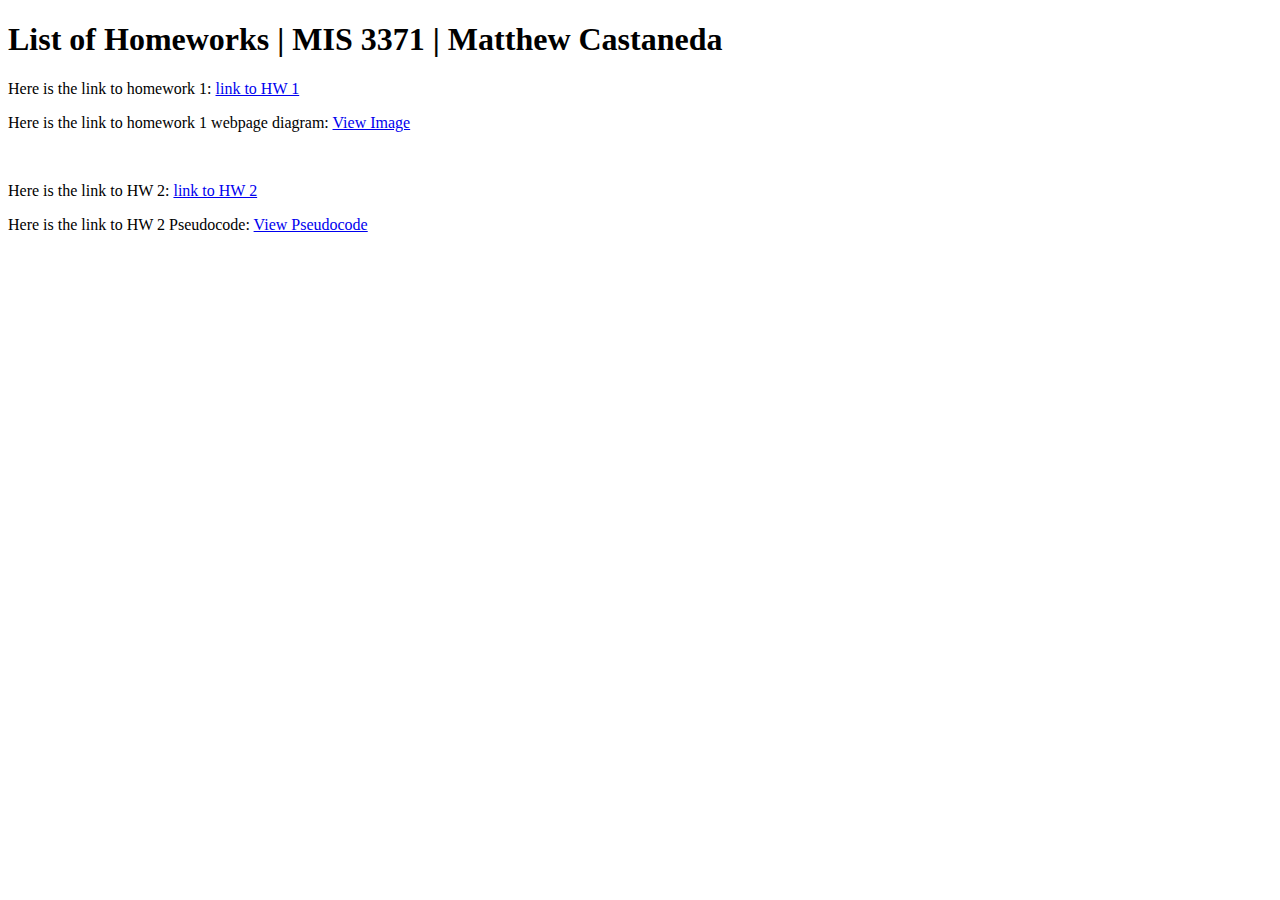
<file: index.html>
<!DOCTYPE html>
<html>
<body>

<h1>List of Homeworks | MIS 3371 | Matthew Castaneda</h1>
<p>Here is the link to homework 1: <a href="https://dd-matt.github.io/mis3371/homework1/index.html" target="_blank">link to HW 1</a></p>
<p>Here is the link to homework 1 webpage diagram: <a href="https://dd-matt.github.io/mis3371/homework1/assets/mis3371-homework1-diagram.drawio.png" target="_blank">View Image</a></p>
<br>
<p>Here is the link to HW 2: <a href="https://dd-matt.github.io/mis3371/homework2/index.html" target="_blank">link to HW 2</a></p>
<p>Here is the link to HW 2 Pseudocode: <a href="https://dd-matt.github.io/mis3371/homework2/assets/pseudocode for patient registration.txt" target="_blank">View Pseudocode</a></p>

</body>
</html>
</file>
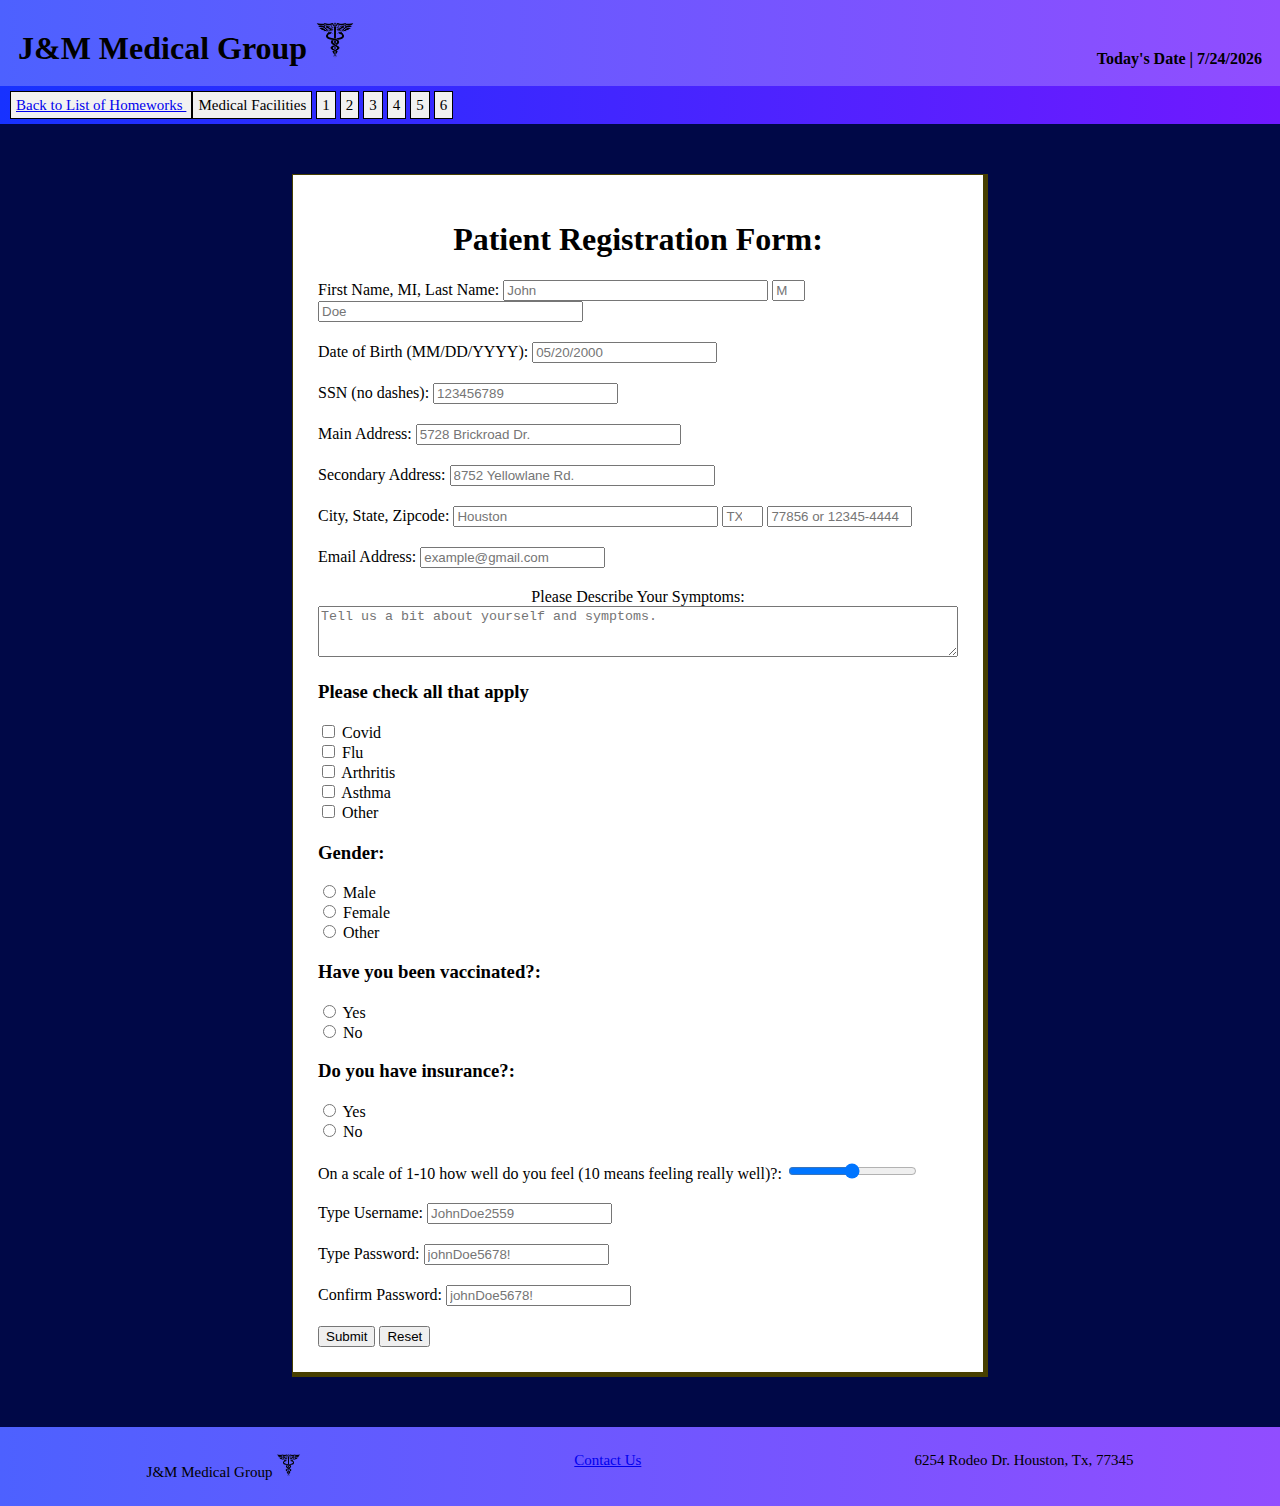
<file: mis3371/homework1/index.html>
<!DOCTYPE html>

<!--
Program name: index.html
Author: Matthew Castaneda
Date created: 2/5/2026
Date last edited: 2/26/2026
Version: 1.3
Description: The html for the patient registration form
!-->
<html lang="en">
<head>
    <meta charset="UTF-8">
    <meta name="viewport" content="width=device-width, initial-scale=1.0">
    <meta http-equiv="X-UA-Compatible" content="ie=edge">
    <title>J&M Medical Group</title>
    <link rel="stylesheet" href="styles.css">
    <link rel="icon" href="favicon.ico" type="image/x-icon">
</head>


<body>
    <div id="header"></div>

    <main>

        <!-- Main form -->
        <div id="form">
            <h1 id="title">
                Patient Registration Form:
            </h1>
                <form name="registration" id="registration" action="thankyou.html">
                    
                    <!--Did most of the form validation through the html attributes and some other validation with email and password JavaScript was
                        used for validation.-->

                    <div id="nameFields">
                    <label for="fname">First Name, </label>
                    <label for="minitial"> MI, </label>
                    <label for="lname">Last Name: </label>
                    <input type="text" id="fname" name="fname" placeholder="John" size="30" maxlength="30" required pattern="^[A-Za-z]+$" title="Letters Only">
                    <input type="text" id="minitial" name="minitial" placeholder="M" size="1" minlength="1" maxlength="1" required pattern="^[A-Za-z]+$" title="Letters Only"> 
                    <input type="text" id="lname" name="lname" placeholder="Doe" size="30" maxlength="30" required pattern="^[A-Za-z]+$" title="Letters Only">
                    </div>

                    <div id="dateOfBirthField">
                        <label for="dateOfBirth">Date of Birth (MM/DD/YYYY): </label>
                        <input type="text" id="dateOfBirth" name="dateOfBirth" placeholder="05/20/2000" required pattern="^(0[1-9]|1[0-2])\/(0[1-9]|[12][0-9]|3[01])\/\d{4}$" title="Format Must be in: MM/DD/YYYY">
                    </div>

                    <div id="ssnField">
                        <label for="ssn">SSN (no dashes): </label>
                        <input type="password" id="ssn" name="ssn" placeholder="123456789" required maxlength="9">
                    </div>
                    
                    <div id="addressLineField1">
                        <label for="addressline1">Main Address: </label>
                        <input type="text" id="addressline1" name="addressline1" placeholder="5728 Brickroad Dr." size="30" maxlength="30" required>
                    </div>

                    <div id="addressLineField2">
                        <label for="addressline2">Secondary Address: </label>
                        <input type="text" id="addressline2" name="addressline2" placeholder="8752 Yellowlane Rd." size="30" maxlength="30">
                    </div>

                    <div id="cityStateZipFields">
                        <label for="city">City,</label>
                        <label for="state"> State,</label>
                        <label for="zipcode">Zipcode: </label>

                        <input type="text" id="city" name="city" required placeholder="Houston" size="30" maxlength="30">
                        <input list="stateList" id="state" name="state" placeholder="TX" size="2" required pattern="^[A-Z]{2}$" title="Needs to be uppercase abbreviated state name or select from list">
                            <datalist id="stateList">
                                <option value="AL">AL</option>
                                <option value="AK">AK</option>
                                <option value="AR">AR</option>
                                <option value="AZ">AZ</option>
                                <option value="CA">CA</option>
                                <option value="CO">CO</option>
                                <option value="CT">CT</option>
                                <option value="DC">DC</option>
                                <option value="DE">DE</option>
                                <option value="FL">FL</option>
                                <option value="GA">GA</option>
                                <option value="HI">HI</option>
                                <option value="IA">IA</option>
                                <option value="ID">ID</option>
                                <option value="IL">IL</option>
                                <option value="IN">IN</option>
                                <option value="KS">KS</option>
                                <option value="KY">KY</option>
                                <option value="LA">LA</option>
                                <option value="MA">MA</option>
                                <option value="MD">MD</option>
                                <option value="ME">ME</option>
                                <option value="MI">MI</option>
                                <option value="MN">MN</option>
                                <option value="MO">MO</option>
                                <option value="MS">MS</option>
                                <option value="MT">MT</option>
                                <option value="NC">NC</option>
                                <option value="NE">NE</option>
                                <option value="NH">NH</option>
                                <option value="NJ">NJ</option>
                                <option value="NM">NM</option>
                                <option value="NV">NV</option>
                                <option value="NY">NY</option>
                                <option value="ND">ND</option>
                                <option value="OH">OH</option>
                                <option value="OK">OK</option>
                                <option value="OR">OR</option>
                                <option value="PA">PA</option>
                                <option value="RI">RI</option>
                                <option value="SC">SC</option>
                                <option value="SD">SD</option>
                                <option value="TN">TN</option>
                                <option value="TX">TX</option>
                                <option value="UT">UT</option>
                                <option value="VT">VT</option>
                                <option value="VA">VA</option>
                                <option value="WA">WA</option>
                                <option value="WI">WI</option>
                                <option value="WV">WV</option>
                                <option value="WY">WY</option>
                                <option value="PR">PR</option>
                            </datalist>
 
                        <input type="text" id="zipcode" name="zipcode" placeholder="77856 or 12345-4444" size="15" minlength="5" maxlength="10" required pattern="^\d{5}(-\d{4})?$" title="Zipcode either needs to be 12345 or 12345-4444 format">
                    </div>

                    <div id="emailAddressField">
                        <label for="emailAddress">Email Address: </label>
                        <input type="email" id="emailAddress" name="emailAddress" placeholder="example@gmail.com" required pattern="^[^\s@]+@[^\s@]+\.[^\s@]+$" title="Not a valid email">
                    </div>

                    <div id="personalWordsField">
                        <label for="message">Please Describe Your Symptoms:</label><br>
                        <textarea id="message" name="message" placeholder="Tell us a bit about yourself and symptoms." rows="3" cols="50"></textarea>
                    </div>

                    <div id="checkboxFields">
                        <h3>Please check all that apply</h3>
                        <input type="checkbox" id="disease1" name="disease1" value="Covid">
                        <label for="disease1">Covid</label><br>
                        <input type="checkbox" id="disease2" name="disease2" value="Flu">
                        <label for="disease2">Flu</label><br>
                        <input type="checkbox" id="disease3" name="disease3" value="Arthritis">
                        <label for="disease3">Arthritis</label><br>
                        <input type="checkbox" id="disease4" name="disease4" value="Asthma">
                        <label for="disease4">Asthma</label><br>
                        <input type="checkbox" id="disease5" name="disease5" value="Other">
                        <label for="disease5">Other</label><br>
                    </div>
                    
                    <div id="radioButtonFields">
                        <h3>Gender:</h3>
                        <input type="radio" id="male" name="gender" value="male">
                        <label for="male">Male</label><br>
                        <input type="radio" id="female" name="gender" value="female">
                        <label for="female">Female</label><br>
                        <input type="radio" id="other" name="gender" value="other">
                        <label for="other">Other</label>

                        <h3>Have you been vaccinated?:</h3>
                        <input type="radio" id="vYes" name="vac" value="vYes">
                        <label for="vYes">Yes</label><br>
                        <input type="radio" id="vNo" name="vac" value="vNo">
                        <label for="vNo">No</label><br>

                        <h3>Do you have insurance?:</h3>
                        <input type="radio" id="iYes" name="insurance" value="iYes">
                        <label for="iYes">Yes</label><br>
                        <input type="radio" id="iNo" name="insurance" value="iNo">
                        <label for="iNo">No</label><br>

                    </div>

                    <div id="sliderField">
                        <label for="feel">On a scale of 1-10 how well do you feel
                            (10 means feeling really well)?:</label>
                        <input type="range" id="feel" name="feelmeter" min="0" max="10">
                    </div>

                    <div id="usernameField">
                        <label for="usr">Type Username: </label>
                        <input type="text" id="usr" name="usr" placeholder="JohnDoe2559" required>
                    </div>

                    <div id="passwordField">
                        <label for="password">Type Password: </label>
                        <input type="password" id="password" name="password" placeholder="johnDoe5678!" required maxlength="20" pattern="^(?=.*[a-z])(?=.*[A-Z])(?=.*\d)(?=.*[^A-Za-z\d]).{8,}$"
                         title="Password requires: a minimum of 8 characters, at least one uppercase, at least one lower case
                         at least one digit, and at least one special character.">

                    </div>
                    <div id="passwordConfirmField">
                        <label for="passwordConfirm">Confirm Password:</label>
                        <input type="password" id="passwordConfirm" name="passwordConfirm" placeholder="johnDoe5678!" required maxlength="20" pattern="^(?=.*[a-z])(?=.*[A-Z])(?=.*\d)(?=.*[^A-Za-z\d]).{8,}$"
                        title="Password requires: a minimum of 8 characters, at least one uppercase, at least one lower case
                         at least one digit, and at least one special character AND passwords must match.">
                    </div>


                    <input type="submit" id="submit">
                    <input type="reset" id="reset">
                </form>
        </div>

    </main>


    <div id="footer"></div>

    <script src="scripts.js" defer></script>

</body>
</html>
</file>
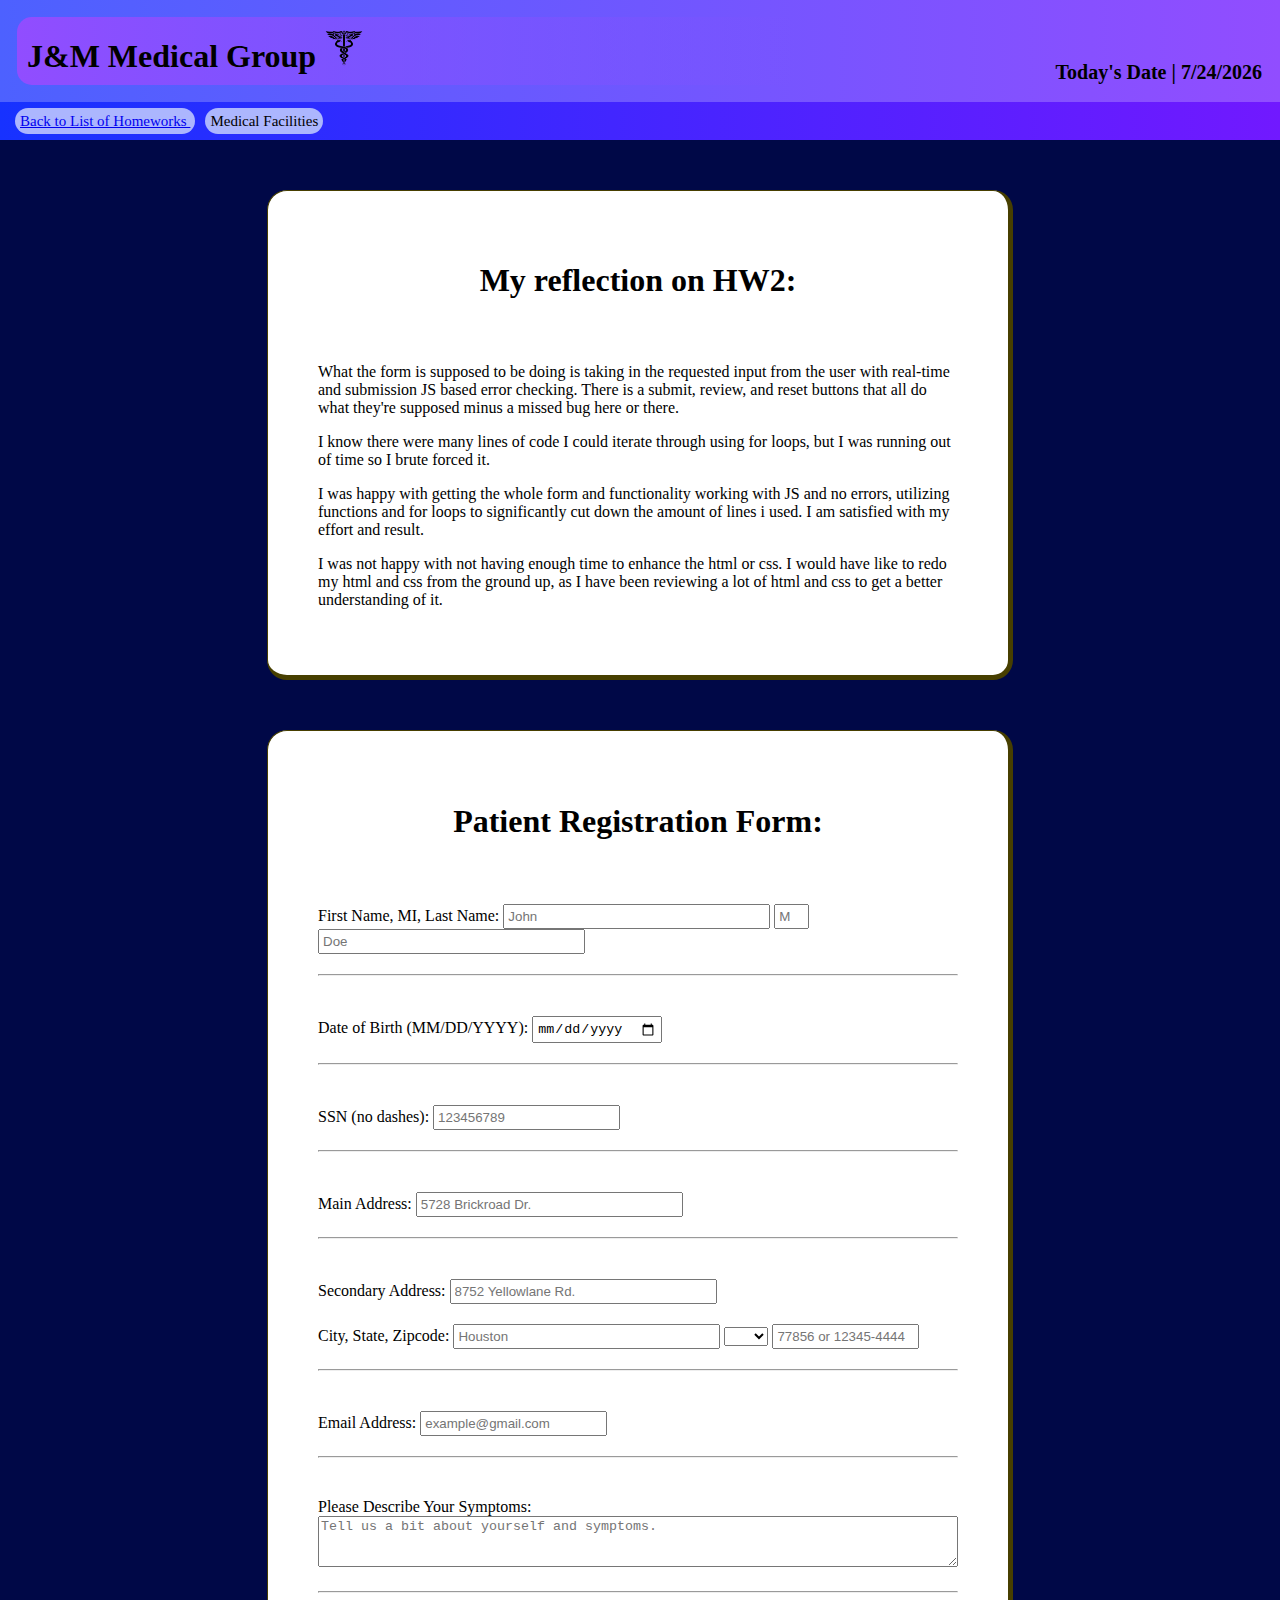
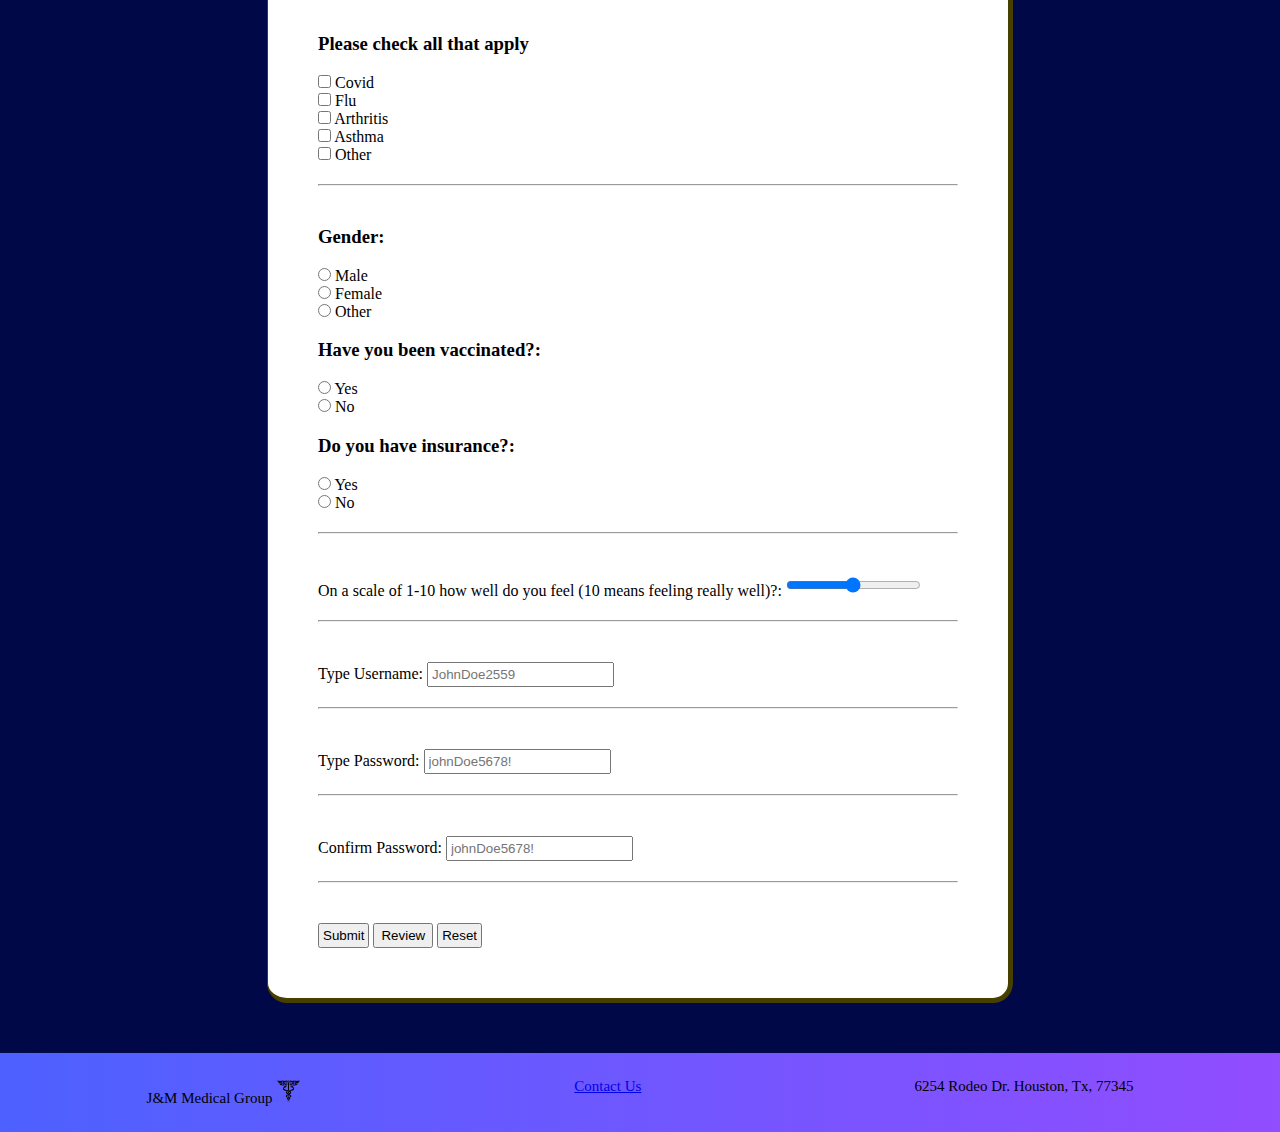
<file: mis3371/homework2/index.html>
<!DOCTYPE html>

<!--
Program name: index.html
Author: Matthew Castaneda
Date created: 3/27/2026
Date last edited: 3/27/2026
Version: 1
Description: The html for the patient registration form
!-->
<html lang="en">
<head>
    <meta charset="UTF-8">
    <meta name="viewport" content="width=device-width, initial-scale=1.0">
    <meta http-equiv="X-UA-Compatible" content="ie=edge">
    <title>J&M Medical Group</title>
    <link rel="stylesheet" href="styles.css">
    <link rel="icon" href="favicon.ico" type="image/x-icon">
</head>


<body>
    <div id="header"></div>

    <main>

        <!-- Main form -->
        <div id="notes">
            <h1>My reflection on HW2: </h1>
            <p>What the form is supposed to be doing is taking in the requested input from the user with real-time and submission JS based error checking. There is a submit, review, and reset buttons that all do what they're supposed minus a missed bug here or there.
            </p>

            <p>I know there were many lines of code I could iterate through using for loops, but I was running out of time so I brute forced it.
            </p>

            <p>I was happy with getting the whole form and functionality working with JS and no errors, utilizing functions and for loops to significantly cut down the amount of lines i used. I am satisfied with my effort and result.
            </p>

            <p> I was not happy with not having enough time to enhance the html or css. I would have like to redo my html and css from the ground up, as I have been reviewing a lot of html and css to get a better understanding of it.
                
            </p>
        </div>
        <div id="form">
            <h1 id="title">
                Patient Registration Form:
            </h1>
                <form name="registration" id="registration" action="thankyou.html" novalidate>
                    
                    <!--Did most of the form validation through the html attributes and some other validation with email and password JavaScript was
                        used for validation.-->

                    <div id="nameFields">
                    <label for="fname">First Name, </label>
                    <label for="minitial"> MI, </label>
                    <label for="lname">Last Name: </label>
                    <input type="text" id="fname" name="fname" placeholder="John" size="30" maxlength="30" required pattern="^[A-Za-z]+$" title="Letters Only">
                    <input type="text" id="minitial" name="minitial" placeholder="M" size="1" minlength="1" maxlength="1" required pattern="^[A-Za-z]+$" title="Letters Only"> 
                    <input type="text" id="lname" name="lname" placeholder="Doe" size="30" maxlength="30" required pattern="^[A-Za-z]+$" title="Letters Only">
                    </div>

                    <hr>

                    <div id="dateOfBirthField">
                        <label for="dateOfBirth">Date of Birth (MM/DD/YYYY): </label>
                        <input type="date" id="dateOfBirth" name="dateOfBirth" placeholder="" required pattern="^(0[1-9]|1[0-2])\/(0[1-9]|[12][0-9]|3[01])\/\d{4}$" title="Format Must be in: MM/DD/YYYY">
                    </div>

                      <hr>

                    <div id="ssnField">
                        <label for="ssn">SSN (no dashes): </label>
                        <input type="password" id="ssn" name="ssn" placeholder="123456789" required maxlength="9">
                    </div>

                      <hr>
                    
                    <div id="addressLineField1">
                        <label for="addressline1">Main Address: </label>
                        <input type="text" id="addressline1" name="addressline1" placeholder="5728 Brickroad Dr." size="30" maxlength="30" required>
                    </div>

                      <hr>

                    <div id="addressLineField2">
                        <label for="addressline2">Secondary Address: </label>
                        <input type="text" id="addressline2" name="addressline2" placeholder="8752 Yellowlane Rd." size="30" maxlength="30">
                    </div>

                    <div id="cityStateZipFields">
                        <label for="city">City,</label>
                        <label for="state"> State,</label>
                        <label for="zipcode">Zipcode: </label>

                        <input type="text" id="city" name="city" required placeholder="Houston" size="30" maxlength="30">
                            <select id="stateList">
                                <option value=""></option>
                                <option value="AL">AL</option>
                                <option value="AK">AK</option>
                                <option value="AR">AR</option>
                                <option value="AZ">AZ</option>
                                <option value="CA">CA</option>
                                <option value="CO">CO</option>
                                <option value="CT">CT</option>
                                <option value="DC">DC</option>
                                <option value="DE">DE</option>
                                <option value="FL">FL</option>
                                <option value="GA">GA</option>
                                <option value="HI">HI</option>
                                <option value="IA">IA</option>
                                <option value="ID">ID</option>
                                <option value="IL">IL</option>
                                <option value="IN">IN</option>
                                <option value="KS">KS</option>
                                <option value="KY">KY</option>
                                <option value="LA">LA</option>
                                <option value="MA">MA</option>
                                <option value="MD">MD</option>
                                <option value="ME">ME</option>
                                <option value="MI">MI</option>
                                <option value="MN">MN</option>
                                <option value="MO">MO</option>
                                <option value="MS">MS</option>
                                <option value="MT">MT</option>
                                <option value="NC">NC</option>
                                <option value="NE">NE</option>
                                <option value="NH">NH</option>
                                <option value="NJ">NJ</option>
                                <option value="NM">NM</option>
                                <option value="NV">NV</option>
                                <option value="NY">NY</option>
                                <option value="ND">ND</option>
                                <option value="OH">OH</option>
                                <option value="OK">OK</option>
                                <option value="OR">OR</option>
                                <option value="PA">PA</option>
                                <option value="RI">RI</option>
                                <option value="SC">SC</option>
                                <option value="SD">SD</option>
                                <option value="TN">TN</option>
                                <option value="TX">TX</option>
                                <option value="UT">UT</option>
                                <option value="VT">VT</option>
                                <option value="VA">VA</option>
                                <option value="WA">WA</option>
                                <option value="WI">WI</option>
                                <option value="WV">WV</option>
                                <option value="WY">WY</option>
                                <option value="PR">PR</option>
                            </select>
 
                        <input type="text" id="zipcode" name="zipcode" placeholder="77856 or 12345-4444" size="15" minlength="5" maxlength="10" required pattern="^\d{5}(-\d{4})?$" title="Zipcode either needs to be 12345 or 12345-4444 format">
                    </div>

                      <hr>

                    <div id="emailAddressField">
                        <label for="emailAddress">Email Address: </label>
                        <input type="email" id="emailAddress" name="emailAddress" placeholder="example@gmail.com" required pattern="^[^\s@]+@[^\s@]+\.[^\s@]+$" title="Not a valid email">
                    </div>

                      <hr>

                    <div id="personalWordsField">
                        <label for="message">Please Describe Your Symptoms:</label><br>
                        <textarea id="perMessage" name="message" placeholder="Tell us a bit about yourself and symptoms." rows="3" cols="50"></textarea>
                    </div>

                      <hr>

                    <div id="checkboxFields">
                        <h3>Please check all that apply</h3>
                        <input type="checkbox" id="disease1" name="disease" value="Covid">
                        <label for="disease1">Covid</label><br>
                        <input type="checkbox" id="disease2" name="disease" value="Flu">
                        <label for="disease2">Flu</label><br>
                        <input type="checkbox" id="disease3" name="disease" value="Arthritis">
                        <label for="disease3">Arthritis</label><br>
                        <input type="checkbox" id="disease4" name="disease" value="Asthma">
                        <label for="disease4">Asthma</label><br>
                        <input type="checkbox" id="disease5" name="disease" value="Other">
                        <label for="disease5">Other</label><br>
                    </div>

                      <hr>
                    
                    <div id="radioButtonFields">
                        <h3>Gender:</h3>
                        <input type="radio" id="male" name="gender" value="male">
                        <label for="male">Male</label><br>
                        <input type="radio" id="female" name="gender" value="female">
                        <label for="female">Female</label><br>
                        <input type="radio" id="other" name="gender" value="other">
                        <label for="other">Other</label>

                        <h3>Have you been vaccinated?:</h3>
                        <input type="radio" id="vYes" name="vac" value="Yes">
                        <label for="vYes">Yes</label><br>
                        <input type="radio" id="vNo" name="vac" value="No">
                        <label for="vNo">No</label><br>

                        <h3>Do you have insurance?:</h3>
                        <input type="radio" id="iYes" name="insurance" value="Yes">
                        <label for="iYes">Yes</label><br>
                        <input type="radio" id="iNo" name="insurance" value="No">
                        <label for="iNo">No</label><br>

                    </div>

                      <hr>

                    <div id="sliderField">
                        <label for="feel">On a scale of 1-10 how well do you feel
                            (10 means feeling really well)?:</label>
                        <input type="range" id="feel" name="feelmeter" min="0" max="10">
                    </div>

                      <hr>

                    <div id="usernameField">
                        <label for="usr">Type Username: </label>
                        <input type="text" id="usr" name="usr" placeholder="JohnDoe2559" required>
                    </div>

                      <hr>

                    <div id="passwordField">
                        <label for="password">Type Password: </label>
                        <input type="password" id="password" name="password" placeholder="johnDoe5678!" required maxlength="20" pattern="^(?=.*[a-z])(?=.*[A-Z])(?=.*\d)(?=.*[^A-Za-z\d]).{8,}$"
                         title="Password requires: a minimum of 8 characters, at least one uppercase, at least one lower case
                         at least one digit, and at least one special character.">

                    </div>

                      <hr>

                    <div id="passwordConfirmField">
                        <label for="passwordConfirm">Confirm Password:</label>
                        <input type="password" id="passwordConfirm" name="passwordConfirm" placeholder="johnDoe5678!" required maxlength="20" pattern="^(?=.*[a-z])(?=.*[A-Z])(?=.*\d)(?=.*[^A-Za-z\d]).{8,}$"
                        title="Password requires: a minimum of 8 characters, at least one uppercase, at least one lower case
                         at least one digit, and at least one special character AND passwords must match.">
                    </div>

                      <hr>


                    <input type="submit" id="submit">
                    <button id="review" type="button">Review</button>
                    <input type="reset" id="reset">
                </form>
        </div>

        <div id="reviewSection"></div>

    </main>


    <div id="footer"></div>

    <script src="scripts.js" defer></script>

</body>
</html>
</file>
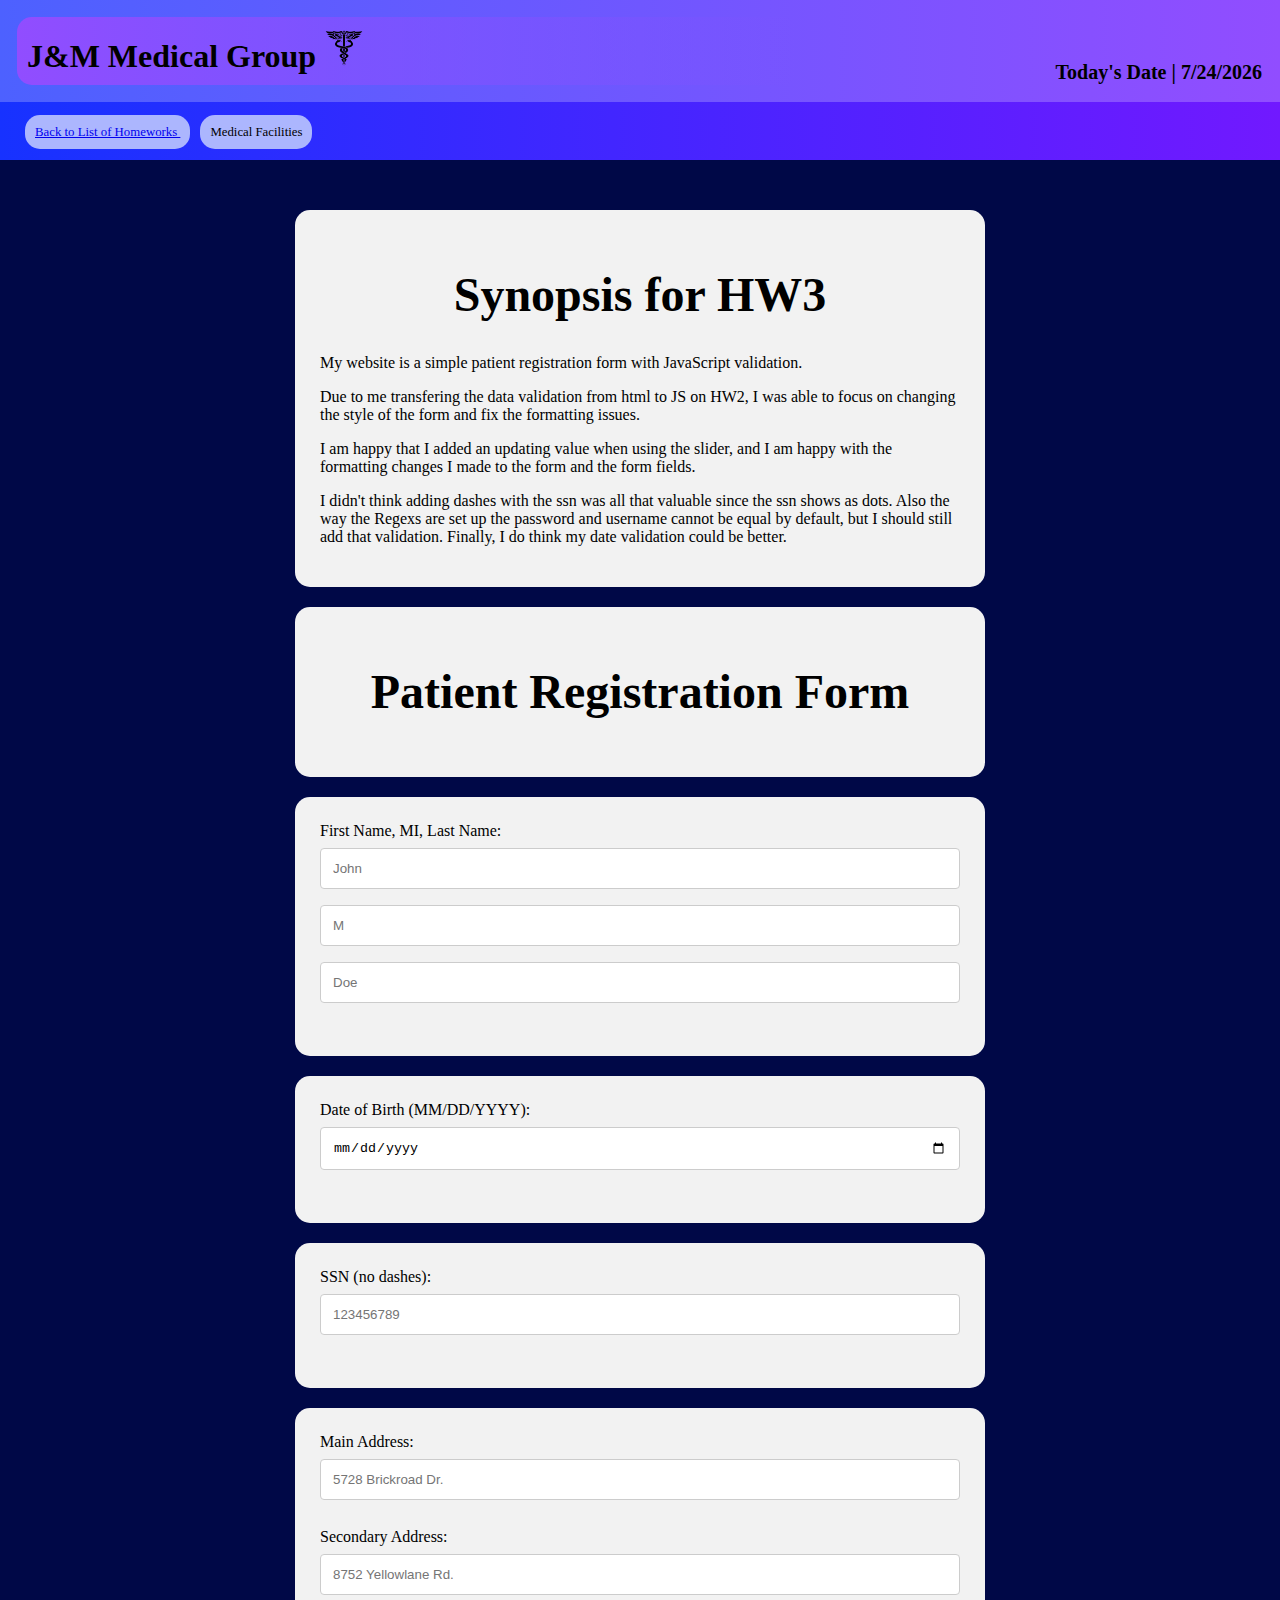
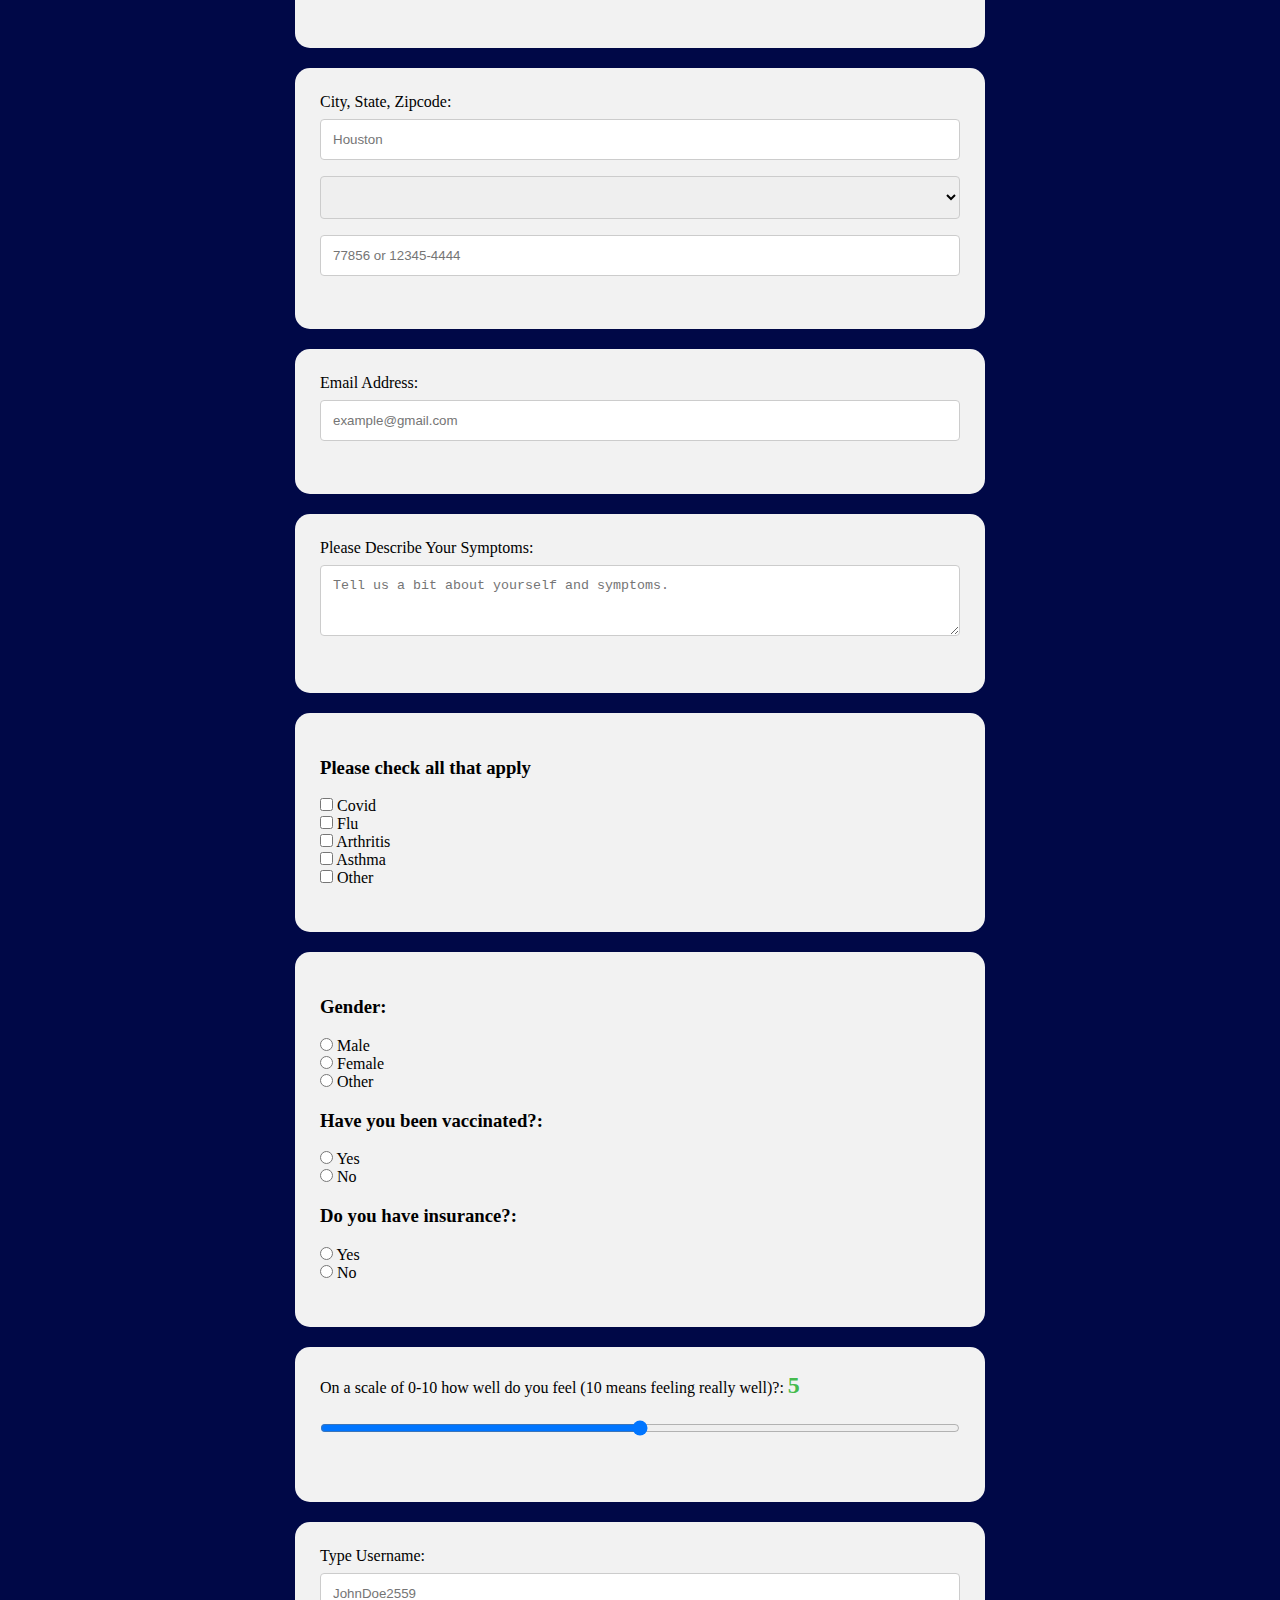
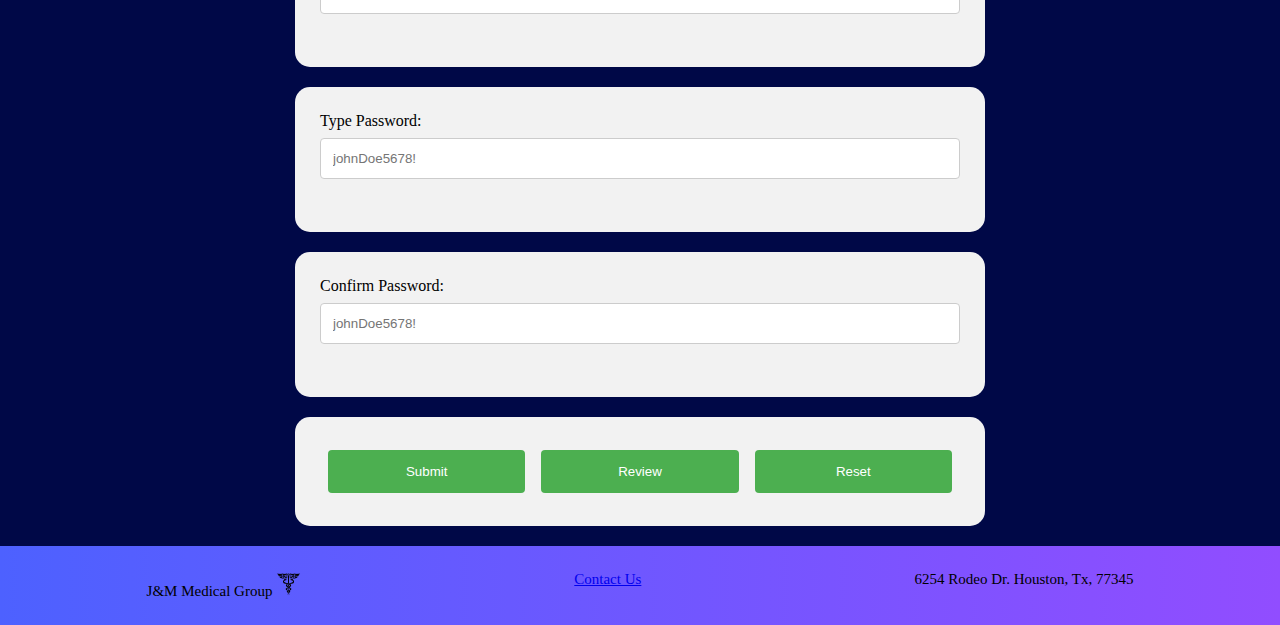
<file: mis3371/homework3/index.html>
<!DOCTYPE html>

<!--
Program name: index.html
Author: Matthew Castaneda
Date created: 3/27/2026
Date last edited: 3/27/2026
Version: 1
Description: The html for the patient registration form
!-->
<html lang="en">
<head>
    <meta charset="UTF-8">
    <meta name="viewport" content="width=device-width, initial-scale=1.0">
    <meta http-equiv="X-UA-Compatible" content="ie=edge">
    <title>J&M Medical Group</title>
    <link rel="stylesheet" href="styles.css">
    <link rel="icon" href="assets/medical_insignia.png" type="image/x-icon">
</head>


<body>
    <div id="header"></div>

    <main>

        <!-- Main form -->
            <div id="notes" class="bubbles">
                <h1>Synopsis for HW3</h1>
                    
                    <p>
                        My website is a simple patient registration form with JavaScript validation.

                    </p>
                
                    <p> 
                       Due to me transfering the data validation from html to JS on HW2,
                       I was able to focus on changing the style of the form and fix the formatting issues.
                    </p>
                    <p>
                        I am happy that I added an updating value when using the slider, and I am happy with the formatting
                        changes I made to the form and the form fields.
                    </p>
                    <p>
                        I didn't think adding dashes with the ssn was all that valuable
                        since the ssn shows as dots. Also the way the Regexs are set up the password and
                        username cannot be equal by default, but I should still add that validation. 
                        Finally, I do think my date validation could be better.
                    </p>
            </div>
 
        <div id="form">

            <div class="bubbles">
                <h1 id="title">
                    Patient Registration Form
                </h1>
            </div>

                <form name="registration" id="registration" action="thankyou.html" novalidate>
                    
                    <!--Did most of the form validation through the html attributes and some other validation with email and password JavaScript was
                        used for validation.-->
                    <div class="bubbles">
                        <div id="nameFields">
                            <label for="fname">First Name, </label>
                            <label for="minitial"> MI, </label>
                            <label for="lname">Last Name: </label>
                            <input type="text" id="fname" name="fname" placeholder="John" size="30" maxlength="30" required>
                            <input type="text" id="minitial" name="minitial" placeholder="M" size="1" minlength="1" maxlength="1"> 
                            <input type="text" id="lname" name="lname" placeholder="Doe" size="30" maxlength="30" required>
                        </div>
                    </div>

                    <div class="bubbles">

                        <div id="dateOfBirthField">
                            <label for="dateOfBirth">Date of Birth (MM/DD/YYYY): </label>
                            <input type="date" id="dateOfBirth" name="dateOfBirth" placeholder="" required>
                        </div>

                    </div>
                    
                    <div class="bubbles">

                        <div id="ssnField">
                            <label for="ssn">SSN (no dashes): </label>
                            <input type="password" id="ssn" name="ssn" placeholder="123456789" required maxlength="9">
                        </div>
                        
                    </div>

                    <div class="bubbles">

                        <div id="addressLineField1">
                            <label for="addressline1">Main Address: </label>
                            <input type="text" id="addressline1" name="addressline1" placeholder="5728 Brickroad Dr." size="30" maxlength="30" required>
                        </div>

                        <div id="addressLineField2">
                            <label for="addressline2">Secondary Address: </label>
                            <input type="text" id="addressline2" name="addressline2" placeholder="8752 Yellowlane Rd." size="30" maxlength="30">
                        </div>

                        
                    </div>

                    <div class="bubbles">

                        <div id="cityStateZipFields">
                        <label for="city">City,</label>
                        <label for="state"> State,</label>
                        <label for="zipcode">Zipcode: </label>

                        <input type="text" id="city" name="city" required placeholder="Houston" size="30" maxlength="30">
                            <select id="stateList">
                                <option value=""></option>
                                <option value="AL">AL</option>
                                <option value="AK">AK</option>
                                <option value="AR">AR</option>
                                <option value="AZ">AZ</option>
                                <option value="CA">CA</option>
                                <option value="CO">CO</option>
                                <option value="CT">CT</option>
                                <option value="DC">DC</option>
                                <option value="DE">DE</option>
                                <option value="FL">FL</option>
                                <option value="GA">GA</option>
                                <option value="HI">HI</option>
                                <option value="IA">IA</option>
                                <option value="ID">ID</option>
                                <option value="IL">IL</option>
                                <option value="IN">IN</option>
                                <option value="KS">KS</option>
                                <option value="KY">KY</option>
                                <option value="LA">LA</option>
                                <option value="MA">MA</option>
                                <option value="MD">MD</option>
                                <option value="ME">ME</option>
                                <option value="MI">MI</option>
                                <option value="MN">MN</option>
                                <option value="MO">MO</option>
                                <option value="MS">MS</option>
                                <option value="MT">MT</option>
                                <option value="NC">NC</option>
                                <option value="NE">NE</option>
                                <option value="NH">NH</option>
                                <option value="NJ">NJ</option>
                                <option value="NM">NM</option>
                                <option value="NV">NV</option>
                                <option value="NY">NY</option>
                                <option value="ND">ND</option>
                                <option value="OH">OH</option>
                                <option value="OK">OK</option>
                                <option value="OR">OR</option>
                                <option value="PA">PA</option>
                                <option value="RI">RI</option>
                                <option value="SC">SC</option>
                                <option value="SD">SD</option>
                                <option value="TN">TN</option>
                                <option value="TX">TX</option>
                                <option value="UT">UT</option>
                                <option value="VT">VT</option>
                                <option value="VA">VA</option>
                                <option value="WA">WA</option>
                                <option value="WI">WI</option>
                                <option value="WV">WV</option>
                                <option value="WY">WY</option>
                                <option value="PR">PR</option>
                            </select>
 
                        <input type="text" id="zipcode" name="zipcode" placeholder="77856 or 12345-4444" size="15" minlength="5" maxlength="10" required>
                    </div>

                        
                    </div>
                    
                    <div class="bubbles">

                        <div id="emailAddressField">
                            <label for="emailAddress">Email Address: </label>
                            <input type="email" id="emailAddress" name="emailAddress" placeholder="example@gmail.com" required>
                        </div>
                        
                    </div>

                    <div class="bubbles">

                         <div id="personalWordsField">
                            <label for="message">Please Describe Your Symptoms:</label><br>
                            <textarea id="perMessage" name="message" placeholder="Tell us a bit about yourself and symptoms." rows="3" cols="50"></textarea>
                         </div>
                        
                    </div>

                    <div class="bubbles">

                        <div id="checkboxFields">
                            <h3>Please check all that apply</h3>
                            <input type="checkbox" id="disease1" name="disease" value="Covid">
                            <label for="disease1">Covid</label><br>
                            <input type="checkbox" id="disease2" name="disease" value="Flu">
                            <label for="disease2">Flu</label><br>
                            <input type="checkbox" id="disease3" name="disease" value="Arthritis">
                            <label for="disease3">Arthritis</label><br>
                            <input type="checkbox" id="disease4" name="disease" value="Asthma">
                            <label for="disease4">Asthma</label><br>
                            <input type="checkbox" id="disease5" name="disease" value="Other">
                            <label for="disease5">Other</label><br>
                        </div>
                        
                    </div>

                    <div class="bubbles">

                        <div id="radioButtonFields">
                            <h3>Gender:</h3>
                            <input type="radio" id="male" name="gender" value="male">
                            <label for="male">Male</label><br>
                            <input type="radio" id="female" name="gender" value="female">
                            <label for="female">Female</label><br>
                            <input type="radio" id="other" name="gender" value="other">
                            <label for="other">Other</label>

                            <h3>Have you been vaccinated?:</h3>
                            <input type="radio" id="vYes" name="vac" value="Yes">
                            <label for="vYes">Yes</label><br>
                            <input type="radio" id="vNo" name="vac" value="No">
                            <label for="vNo">No</label><br>

                            <h3>Do you have insurance?:</h3>
                            <input type="radio" id="iYes" name="insurance" value="Yes">
                            <label for="iYes">Yes</label><br>
                            <input type="radio" id="iNo" name="insurance" value="No">
                            <label for="iNo">No</label><br>

                        </div>
                        
                    </div>

                    <div class="bubbles">

                        <div id="sliderField">
                            <label for="feel">On a scale of 0-10 how well do you feel
                                (10 means feeling really well)?: <span id=rangeVal><strong>5</strong></span>
                            </label>
                            <input type="range" id="feel" name="feelmeter" min="0" max="10",>
                        </div>
                        
                    </div>
                    
                    <div class="bubbles">

                        <div id="usernameField">
                            <label for="usr">Type Username: </label>
                            <input type="text" id="usr" name="usr" placeholder="JohnDoe2559" required minlength="3", maxlength="20">
                        </div>
                        
                    </div>

                    <div class="bubbles">

                        <div id="passwordField">
                            <label for="password">Type Password: </label>
                            <input type="password" id="password" name="password" placeholder="johnDoe5678!" required maxlength="20">
                        </div>
                        
                    </div>

                    <div class="bubbles">

                        <div id="passwordConfirmField">
                            <label for="passwordConfirm">Confirm Password:</label>
                            <input type="password" id="passwordConfirm" name="passwordConfirm" placeholder="johnDoe5678!" required maxlength="20">
                        </div>
                        
                    </div>

                    <div class="bubblesbtn">

                        <input type="submit" id="submit">
                        <button id="review" type="button">Review</button>
                        <input type="reset" id="reset">

                    </div>

                </form>
        </div>

        <div id="reviewSection"></div>

    </main>


    <div id="footer"></div>

    <script src="scripts.js" defer></script>

</body>
</html>
</file>
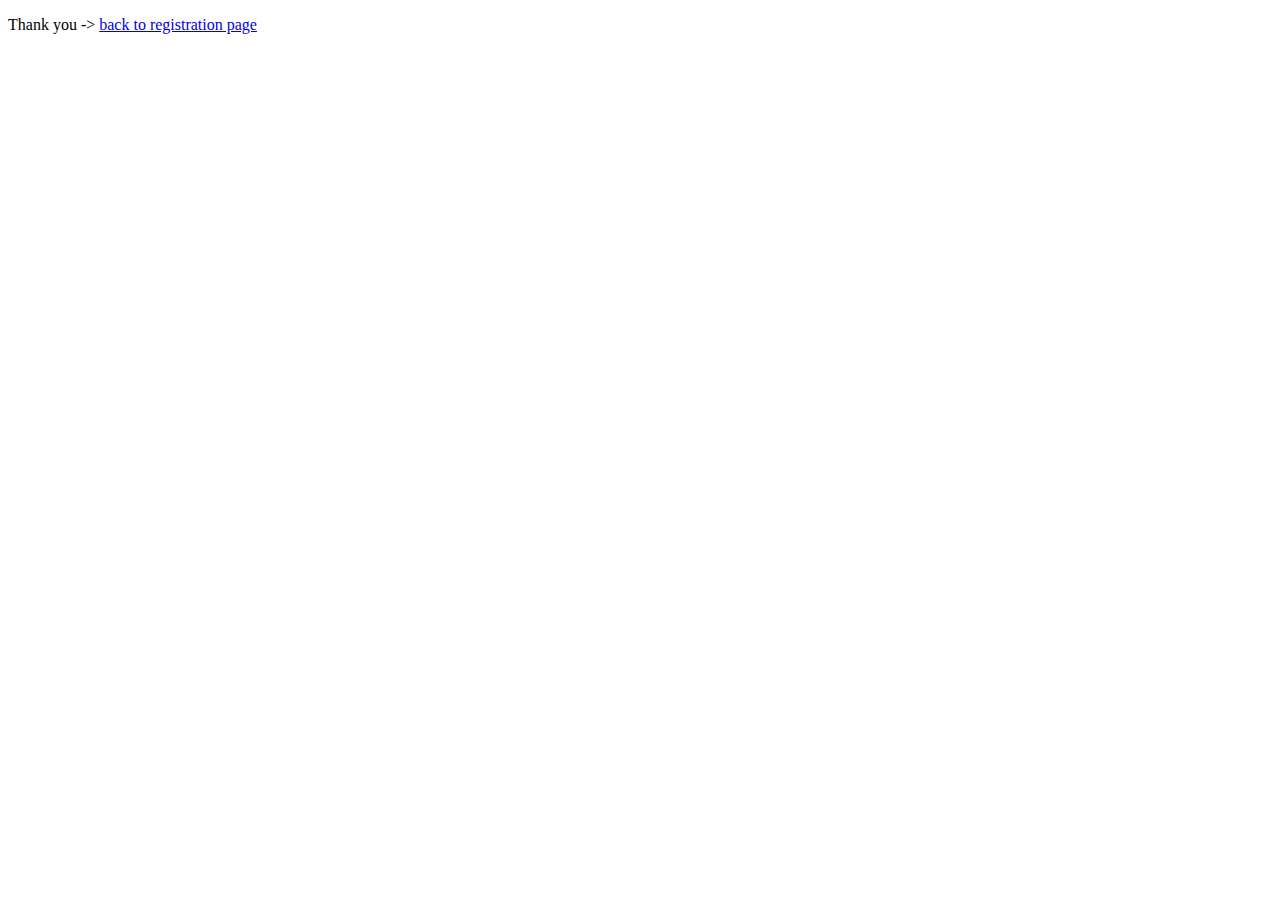
<file: mis3371/homework1/thankyou.html>
<!DOCTYPE html>
<html lang="en">
<head>
<meta charset="UTF-8">
<meta name="viewport" content="width=device-width, initial-scale=1.0">
<title>My Project</title>
<meta name="description" content="A simple HTML5 boilerplate template.">
<meta name="author" content="Your Name">

<main>
<p>Thank you -> <a href="index.html">back to registration page</a></p>
</main>

</body>
</html>
</file>
<file: mis3371/homework1/styles.css>
html, body {
    margin: 0px;
    background-color: #000847;
    height: 100%;
    display: flex;
    flex-direction: column;
}

main {
    margin-top: 50px;
    flex: 1;
}

textarea {
    width: 100%;
    box-sizing: border-box;
    resize: vertical;
}

table#headerTable {
    width: 100%;
    background-image: linear-gradient(to right, #4D61FF, #914DFF);
    padding: 15px;
    position: sticky;
    top: 0;
    left: 0;
}

table#headerTable th#companyName {
    text-align: left;
    font-size: xx-large;
}

table#headerTable th#tdDate {
    text-align: center;
}

table#headerTable th#links {
    text-align: right;
    vertical-align: bottom;
    height: 50px;
}

div#form {
    background-color: white;
    width: 50%;
    border-top: 1px solid #473F00;
    border-left: 1px solid #473F00;
    border-bottom: 5px solid #473F00;
    border-right: 5px solid #473F00;
    padding: 25px;
    margin: auto;
    margin-bottom: 50px;
    bottom: 0;
    left: 0;
}

.container {
    display: -ms-inline-grid;
    grid-template-columns: auto auto auto;
    background-image: linear-gradient(to right, #1732ff, #7119ff);
    padding: 10px;
}

.container span {
  background-color: #f1f1f1;
  border: 1px solid black;
  padding: 5px;
  font-size: 15px;
  text-align: center;
}

#title {
    text-align: center;
}

div#form div {
    text-align: left;
    margin-bottom: 20px;
}

div#form div#personalWordsField{
    text-align: center;
}

#footerdiv {
    width: 100%;
    background-image: linear-gradient(to right, #4D61FF, #914DFF);
    padding: 15px;
}

/* table#footerdiv th#companyName {
    display: inline;
    text-align: left;
    font-size: xx-large;
}

table#footerdiv th#contactUs {
    display: inline;
    text-align: center;
}

table#footerdiv th#AddressLinks {
    display: inline;
    text-align: right;
    height: 50px;
} */

.ft-container {
  display: grid;
  grid-template-columns: auto auto auto;
  background-image: linear-gradient(to right, #4D61FF, #914DFF);
  padding: 10px;
}
.ft-container div {
  padding: 15px;
  font-size: 15px;
  text-align: center;
  vertical-align: auto;
}
</file>
<file: mis3371/homework2/styles.css>
/*
//Program name: styles.css
Author: Matthew Castaneda
Date created: 3/27/2026
Date last edited: 3/27/2026
Version: 1
Description: The CSS file for the index.html for HW2
*/

html, body {
    margin: 0px;
    background-color: #000847;
    height: 100%;
    display: flex;
    flex-direction: column;
}

main {
    margin-top: 50px;
    flex: 1;
}

textarea {
    width: 100%;
    box-sizing: border-box;
    resize: vertical;
}

hr {
    margin-bottom: 40px;
}

input {
    margin: auto;
    padding: 3px;
}

h1 {
    margin-bottom: 2em;
    font-size: 2em;
}

button {
    height: 25px;
}

/* header {
    width: 100%;
    position: fixed;
} */

table#headerTable {
    width: 100%;
    background-image: linear-gradient(to right, #4D61FF, #914DFF);
    padding: 15px;
    top: 0;
    left: 0;
}

table#headerTable th#companyName {
    text-align: left;
    vertical-align: bottom;
    font-size: xx-large;
    padding: 10px;
    border-radius: 15px;;
    background-image: linear-gradient(to left, #914dff00, #914DFF);
}

table#headerTable th#tdDate {
    text-align: center;
}

table#headerTable th#links {
    text-align: right;
    vertical-align: bottom;
    font-size: 20px;
}

div#notes {
    background-color: white;
    width: 50%;
    border-top: 1px solid #473F00;
    border-left: 1px solid #473F00;
    border-bottom: 5px solid #473F00;
    border-right: 5px solid #473F00;
    padding: 50px;
    margin: auto;
    margin-bottom: 50px;
    border-radius: 20px;
    bottom: 0;
    left: 0;
}

div#notes h1 {
    text-align: center;
}

div#form {
    background-color: white;
    width: 50%;
    border-top: 1px solid #473F00;
    border-left: 1px solid #473F00;
    border-bottom: 5px solid #473F00;
    border-right: 5px solid #473F00;
    padding: 50px;
    margin: auto;
    margin-bottom: 50px;
    border-radius: 20px;
    bottom: 0;
    left: 0;
}

div#reviewSection {
    background-color: white;
    width: 50%;
    border-top: 1px solid #473F00;
    border-left: 1px solid #473F00;
    border-bottom: 5px solid #473F00;
    border-right: 5px solid #473F00;
    padding: 50px;
    margin: auto;
    margin-bottom: 50px;
    border-radius: 20px;
    bottom: 0;
    left: 0;
    display: none;
}

.container {
    background-image: linear-gradient(to right, #1732ff, #7119ff);
    padding: 10px;
}

.container span {
  background-color: #acb6fe;
  margin: 5px;
  padding: 5px;
  font-size: 15px;
  text-align: center;
  border-radius: 15px;
}

@media screen and (max-width: 600px) {
    .container span {
        float: none;
        width: 100%;
    }
}

.container span:hover{
    background-color: #acb6fe85;
}

#title {
    text-align: center;
}

div#form div {
    text-align: left;
    margin-bottom: 20px;
}

div#form div#personalWordsField{
    text-align: left;
}

#footerdiv {
    width: 100%;
    background-image: linear-gradient(to right, #4D61FF, #914DFF);
    padding: 15px;
}

.ft-container {
  display: grid;
  grid-template-columns: auto auto auto;
  background-image: linear-gradient(to right, #4D61FF, #914DFF);
  padding: 10px;
}
.ft-container div {
  padding: 15px;
  font-size: 15px;
  text-align: center;
  vertical-align: auto;
}
</file>
<file: mis3371/homework3/styles.css>
/*
//Program name: styles.css
Author: Matthew Castaneda
Date created: 3/27/2026
Date last edited: 3/27/2026
Version: 1
Description: The CSS file for the index.html for HW2
*/

html, body {
    margin: 0px;
    background-color: #000847;
    height: 100%;
    display: flex;
    flex-direction: column;
}

main {
    margin-top: 50px;
    flex: 1;
}

textarea {
    width: 100%;
    box-sizing: border-box;
    resize: vertical;
}

hr {
    margin-bottom: 40px;
}

input {
    margin: auto;
    padding: 3px;
}

h1 {
    font-size: 3em;
}


/* header {
    width: 100%;
    position: fixed;
} */

table#headerTable {
    width: 100%;
    background-image: linear-gradient(to right, #4D61FF, #914DFF);
    padding: 15px;
    top: 0;
    left: 0;
}

table#headerTable th#companyName {
    text-align: left;
    vertical-align: bottom;
    font-size: xx-large;
    padding: 10px;
    border-radius: 15px;;
    background-image: linear-gradient(to left, #914dff00, #914DFF);
}

table#headerTable th#tdDate {
    text-align: center;
}

table#headerTable th#links {
    text-align: right;
    vertical-align: bottom;
    font-size: 20px;
}

div#notes h1 {
    text-align: center;
}

#notes {
    margin-bottom: 20px;
}

/* div#form {
    background-color: #f2f2f2;
    width: 50%;
    border-top: 1px solid #473F00;
    border-left: 1px solid #473F00;
    border-bottom: 5px solid #473F00;
    border-right: 5px solid #473F00;
    padding: 50px;
    margin: auto;
    margin-bottom: 50px;
    border-radius: 20px;
    bottom: 0;
    left: 0;
} */

.bubbles {
    background-color: #f2f2f2;
    width: 50%;
    padding: 25px;
    margin: auto;
    border-radius: 15px;
}

.bubblesbtn {
    background-color: #f2f2f2;
    width: 50%;
    padding: 25px;
    margin: auto;
    border-radius: 15px;
    display: flex;
}

input[type=submit], button#review, input[type=reset] {
    width: 33%;
    background-color: #4CAF50;
    color: white;
    padding: 14px;
    margin: 8px 8px;
    border: none;
    border-radius: 4px;
    cursor: pointer;
}

input[type=text], select, input[type=date], input[type=password], textarea, input[type=email], input[type=range] {
  width: 100%;
  padding: 12px;
  margin: 8px 0;
  display: inline-block;
  border: 1px solid #ccc;
  border-radius: 4px;
  box-sizing: border-box;
}

div#reviewSection {
    background-color: white;
    width: 50%;
    border-top: 1px solid #473F00;
    border-left: 1px solid #473F00;
    border-bottom: 5px solid #473F00;
    border-right: 5px solid #473F00;
    padding: 50px;
    margin: auto;
    margin-bottom: 50px;
    border-radius: 20px;
    bottom: 0;
    left: 0;
    display: none;
}

.container {
    background-image: linear-gradient(to right, #1732ff, #7119ff);
    padding: 20px;
}

.container span {
  background-color: #acb6fe;
  margin: 5px;
  padding: 10px;
  font-size: 0.80em;
  text-align: center;
  border-radius: 15px;
}

@media screen and (max-width: 600px) {
    .container, .container span {
        float: right;
        width: 100%;
    }
}

.container span:hover{
    background-color: #acb6fe85;
}

#title {
    text-align: center;
}

#rangeVal {
    color: #41ba49fb;
    font-size: 1.5rem;
}

div#form div {
    text-align: left;
    margin-bottom: 20px;
}

div#form div#personalWordsField{
    text-align: left;
}

#footerdiv {
    width: 100%;
    background-image: linear-gradient(to right, #4D61FF, #914DFF);
    padding: 15px;
}

.ft-container {
  display: grid;
  grid-template-columns: auto auto auto;
  background-image: linear-gradient(to right, #4D61FF, #914DFF);
  padding: 10px;
}
.ft-container div {
  padding: 15px;
  font-size: 15px;
  text-align: center;
  vertical-align: auto;
}
</file>
